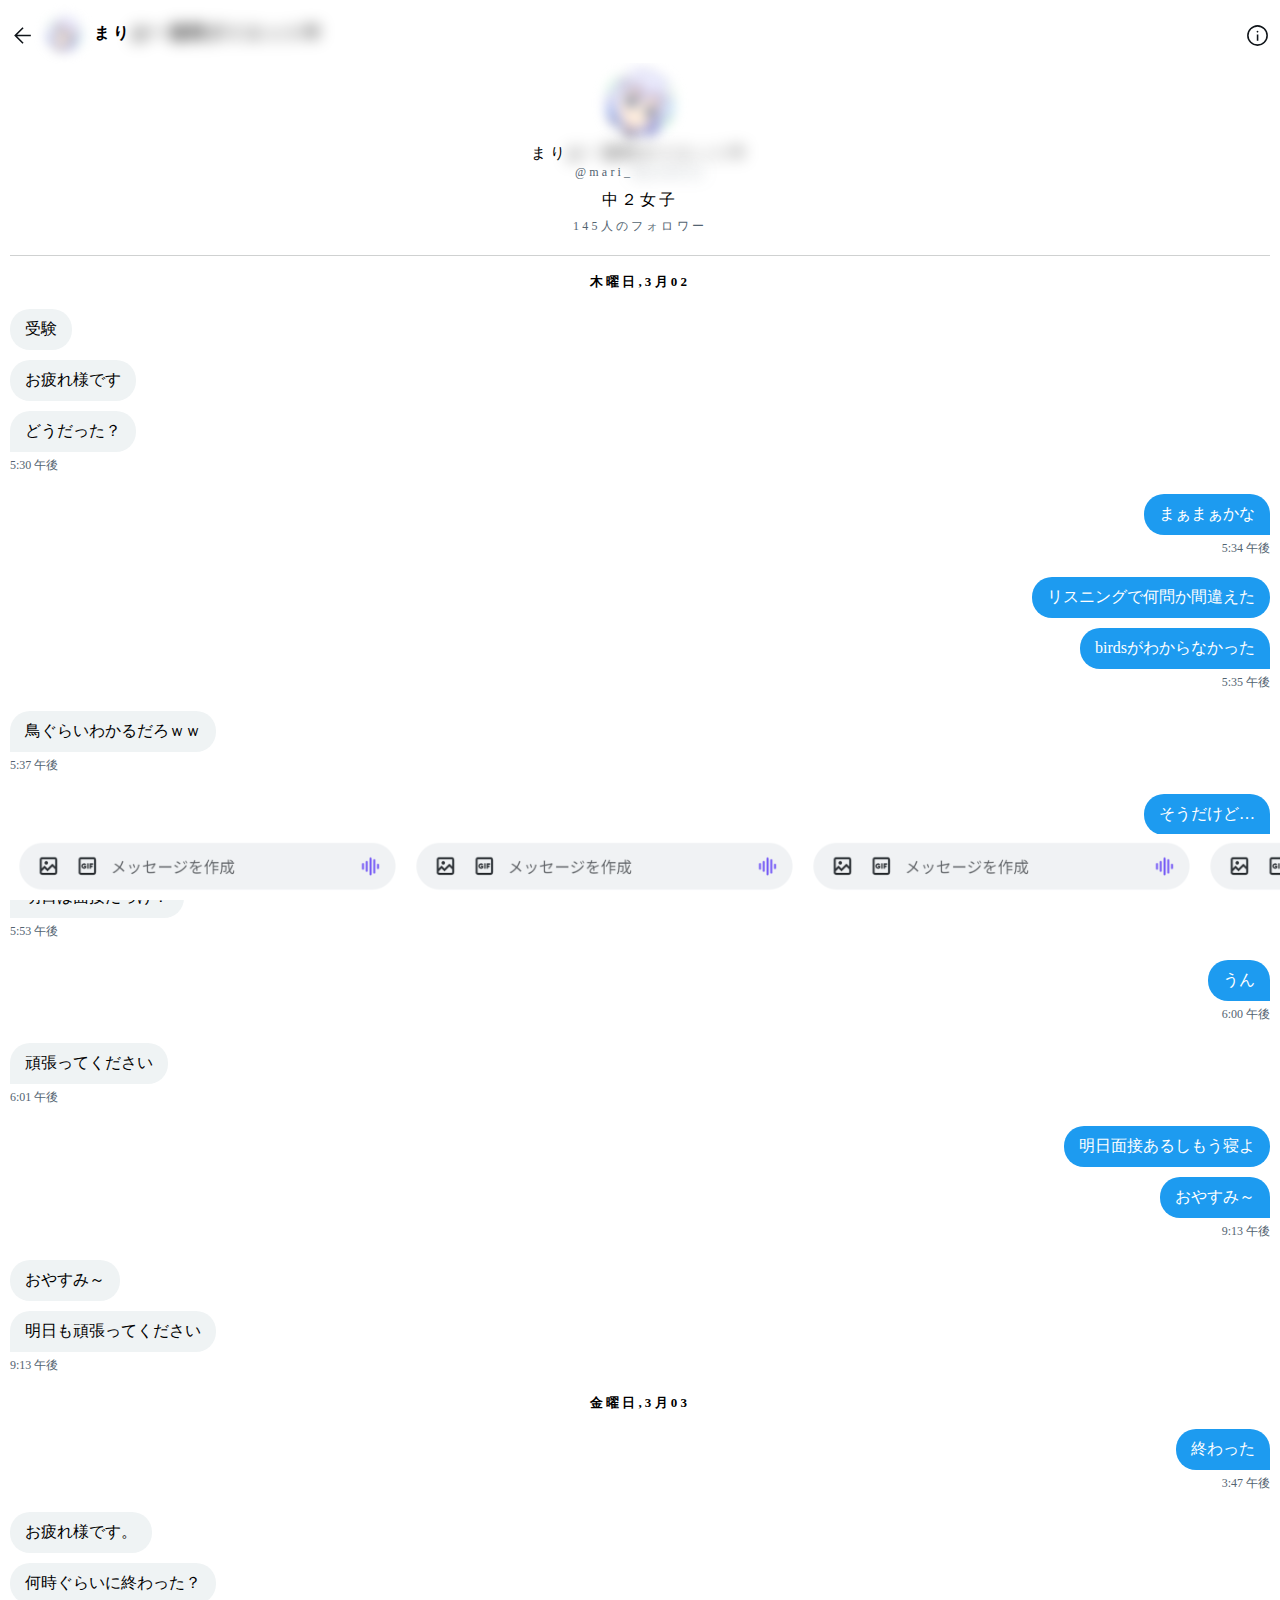
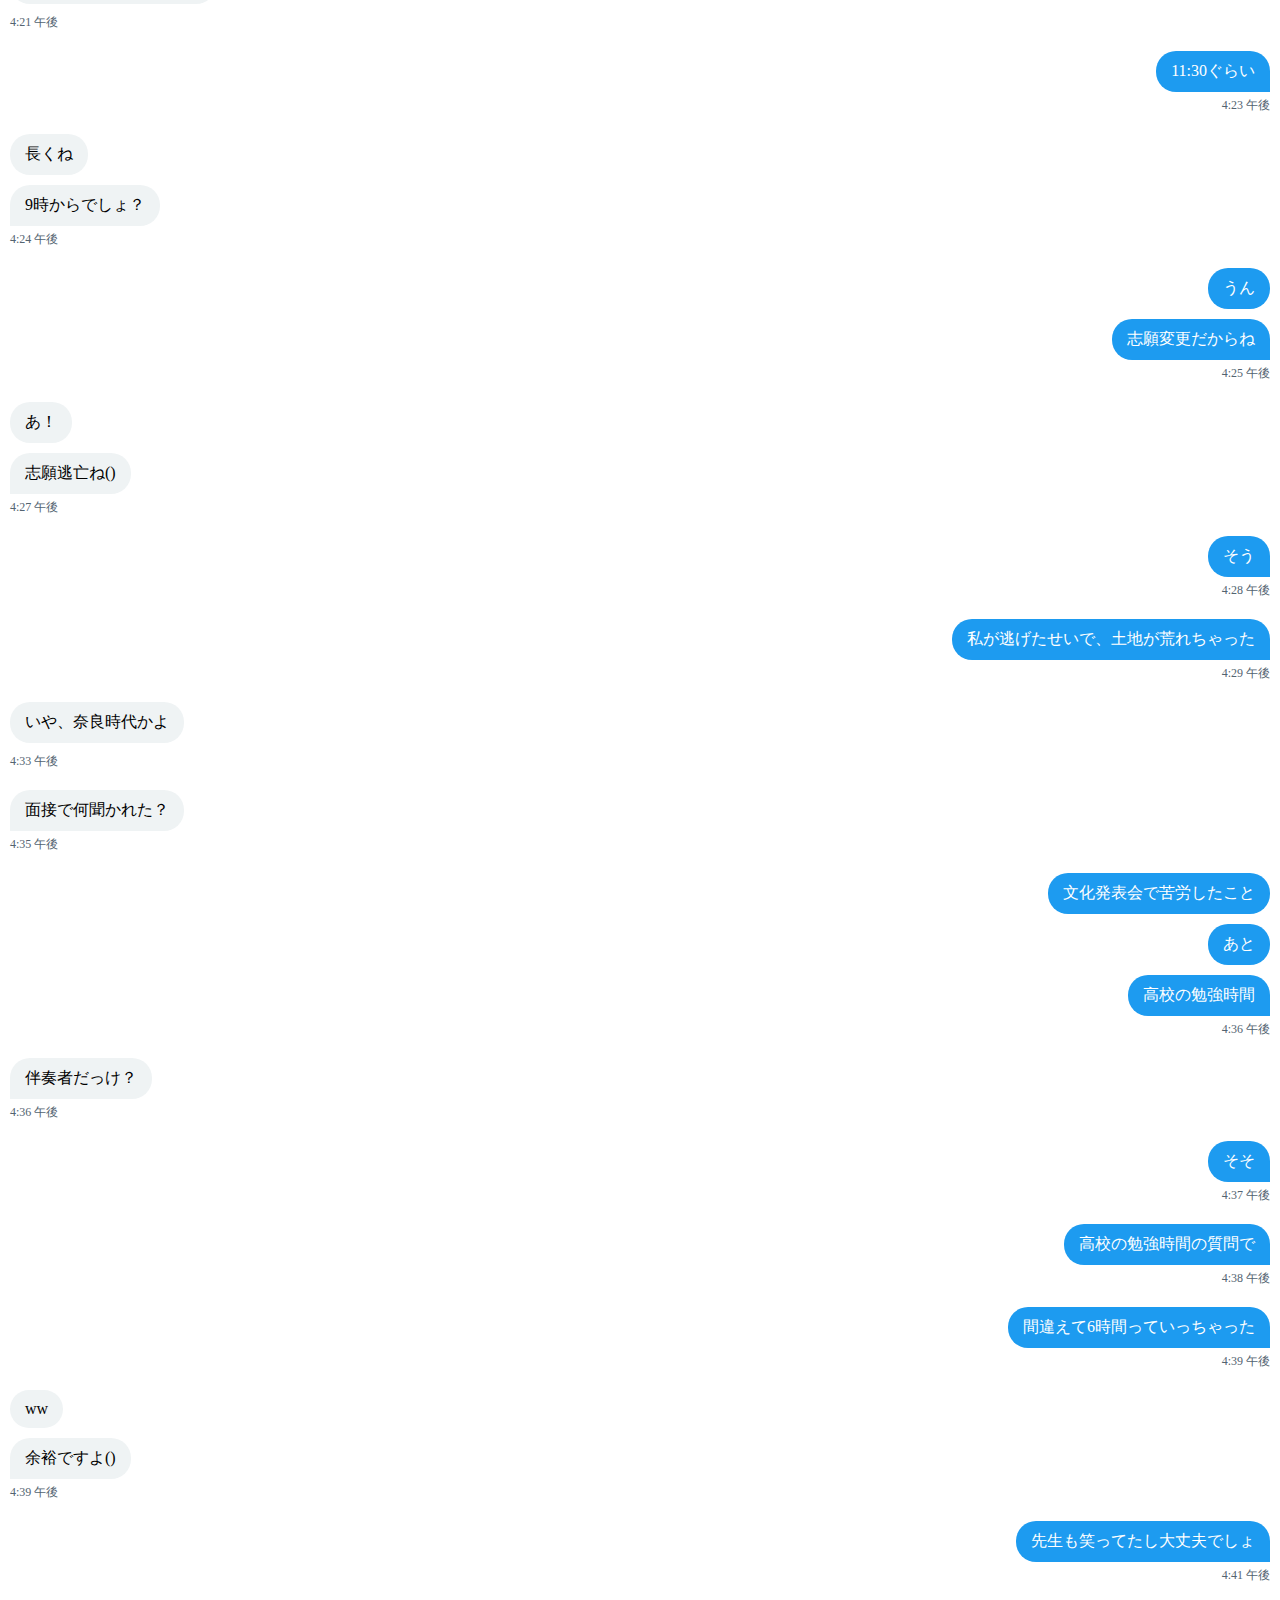
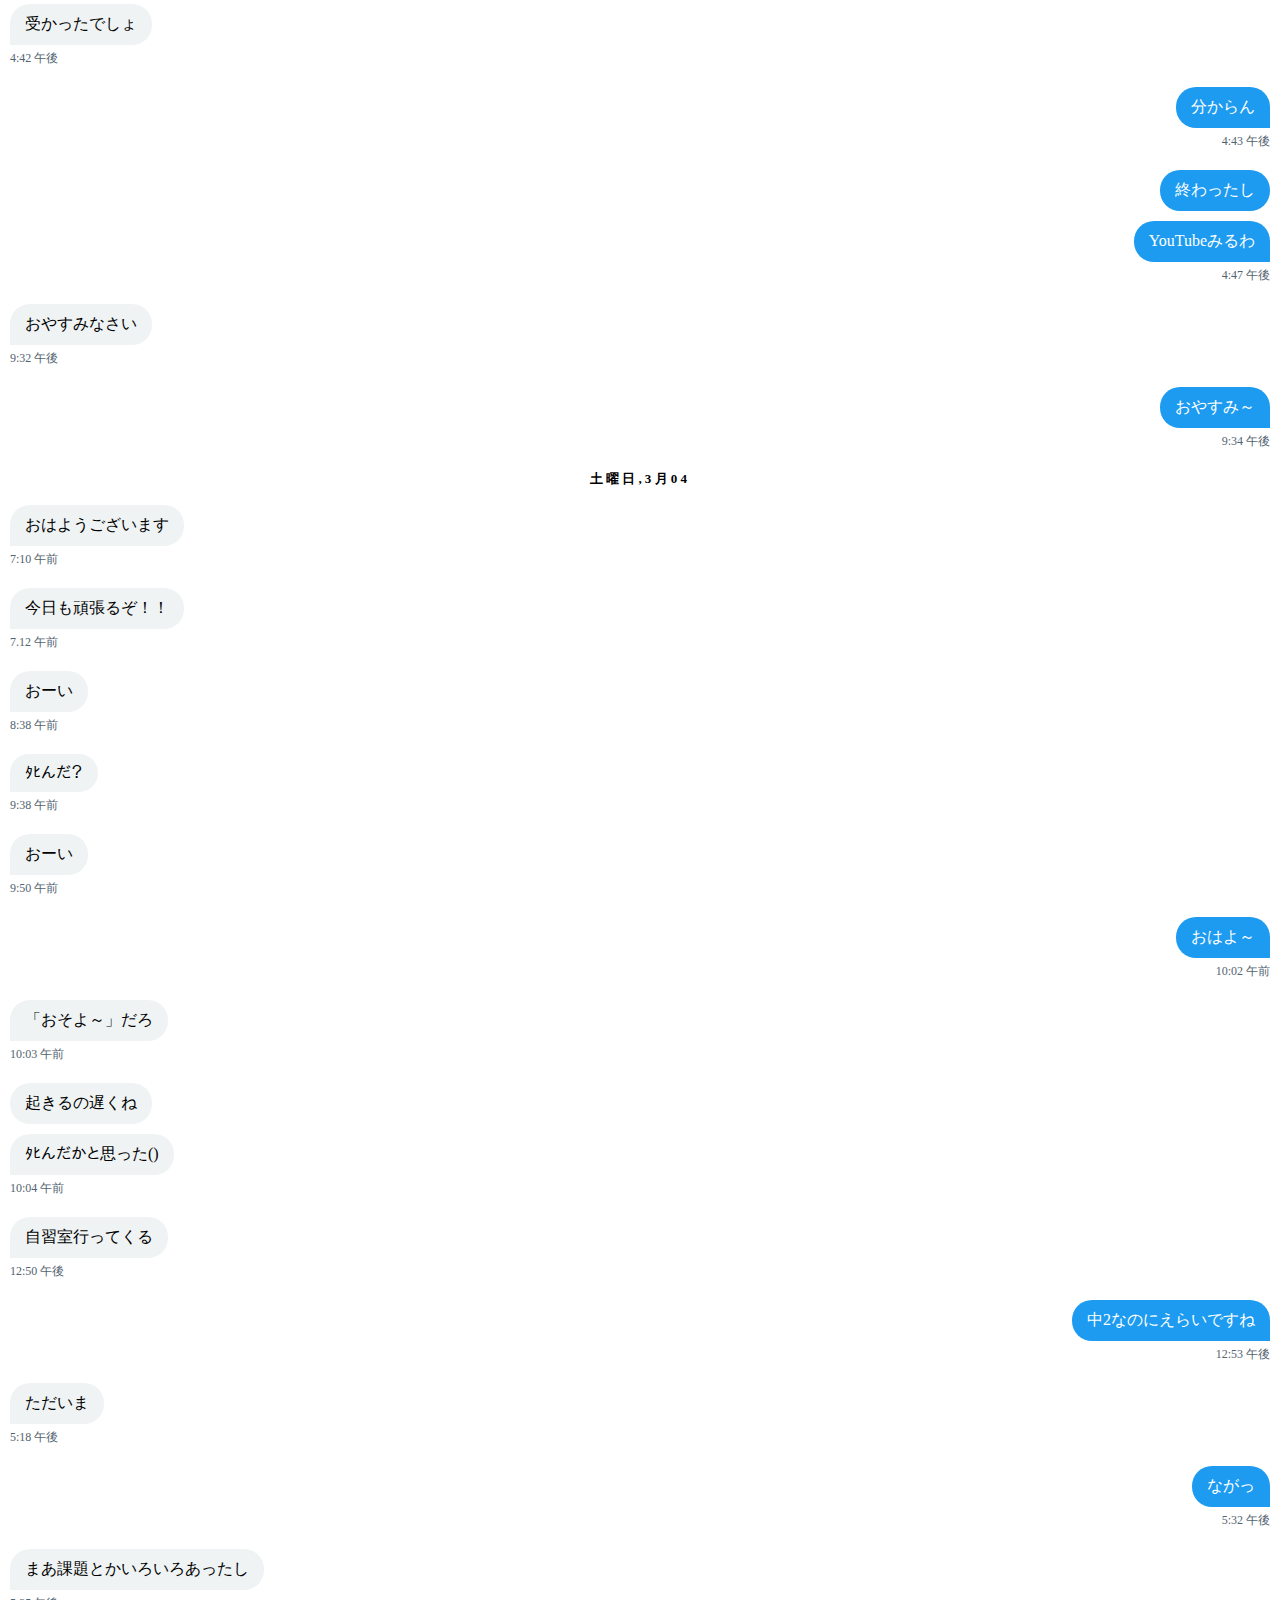
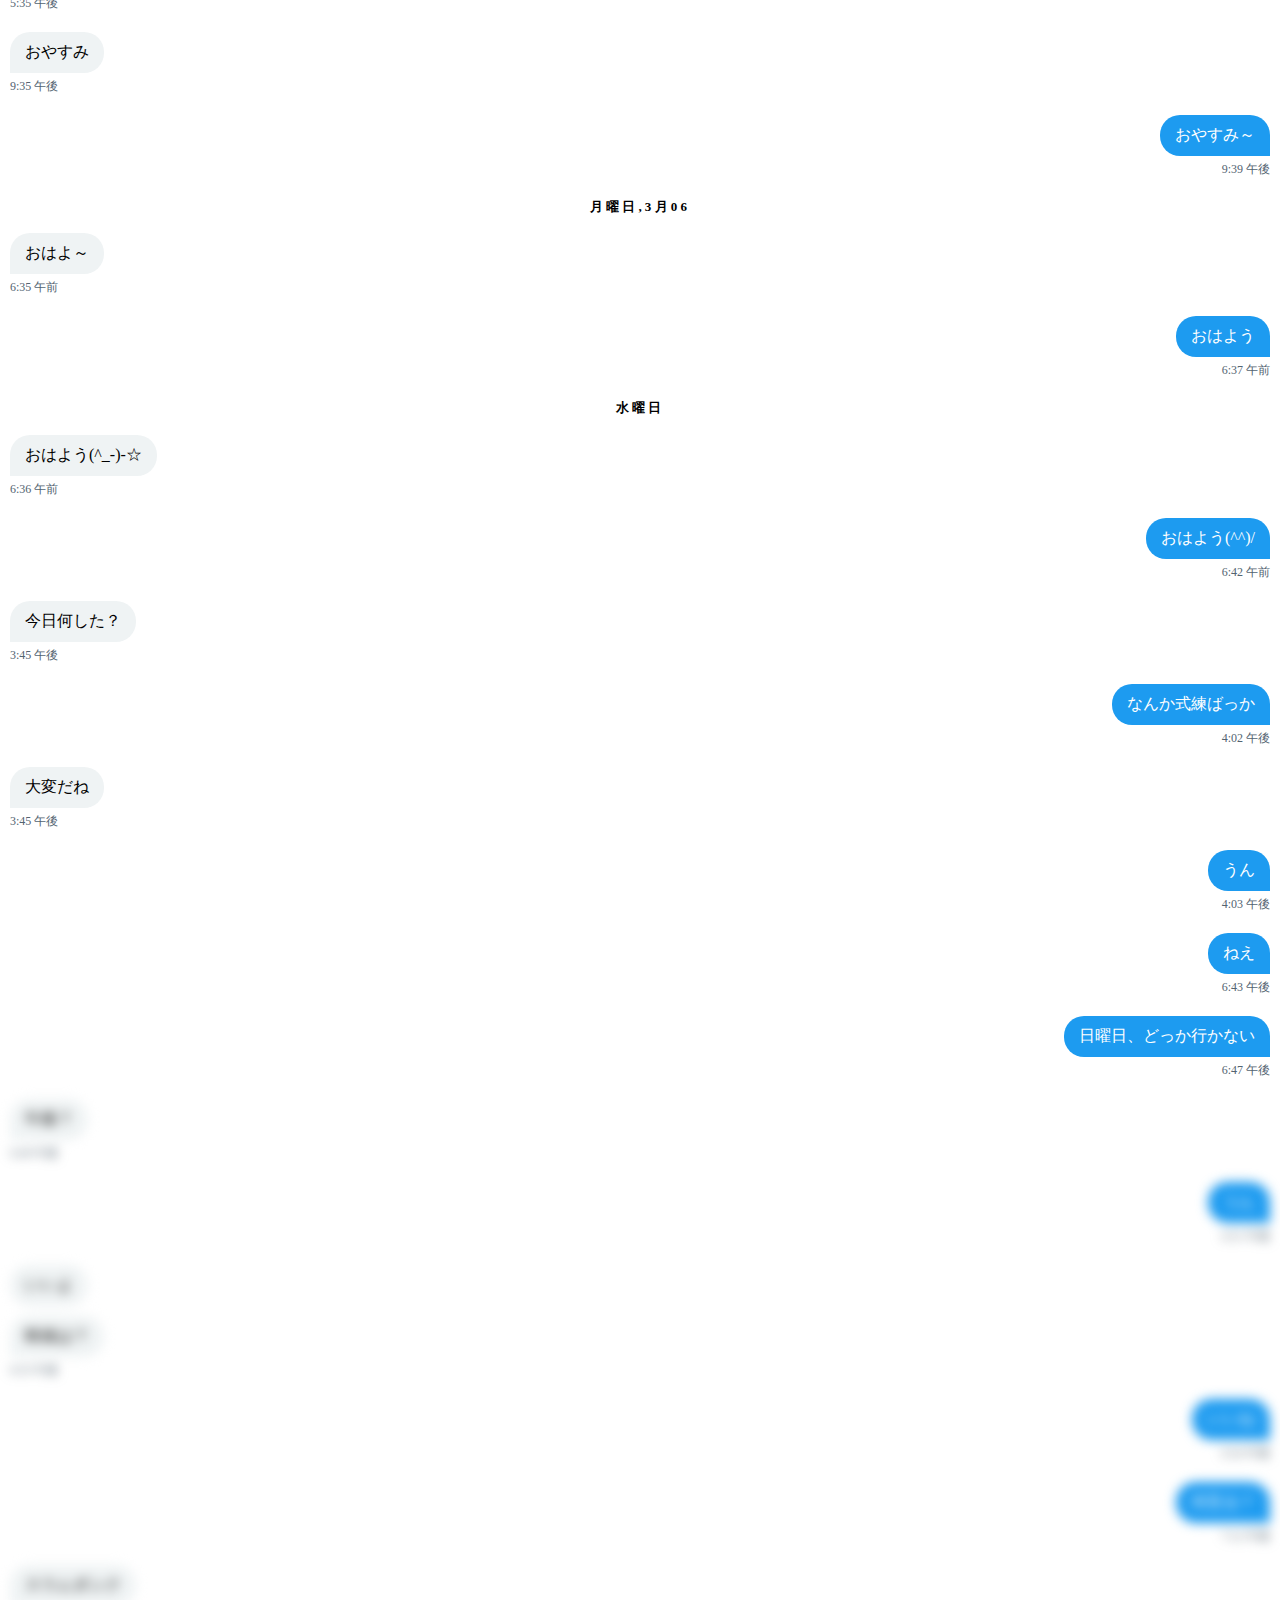
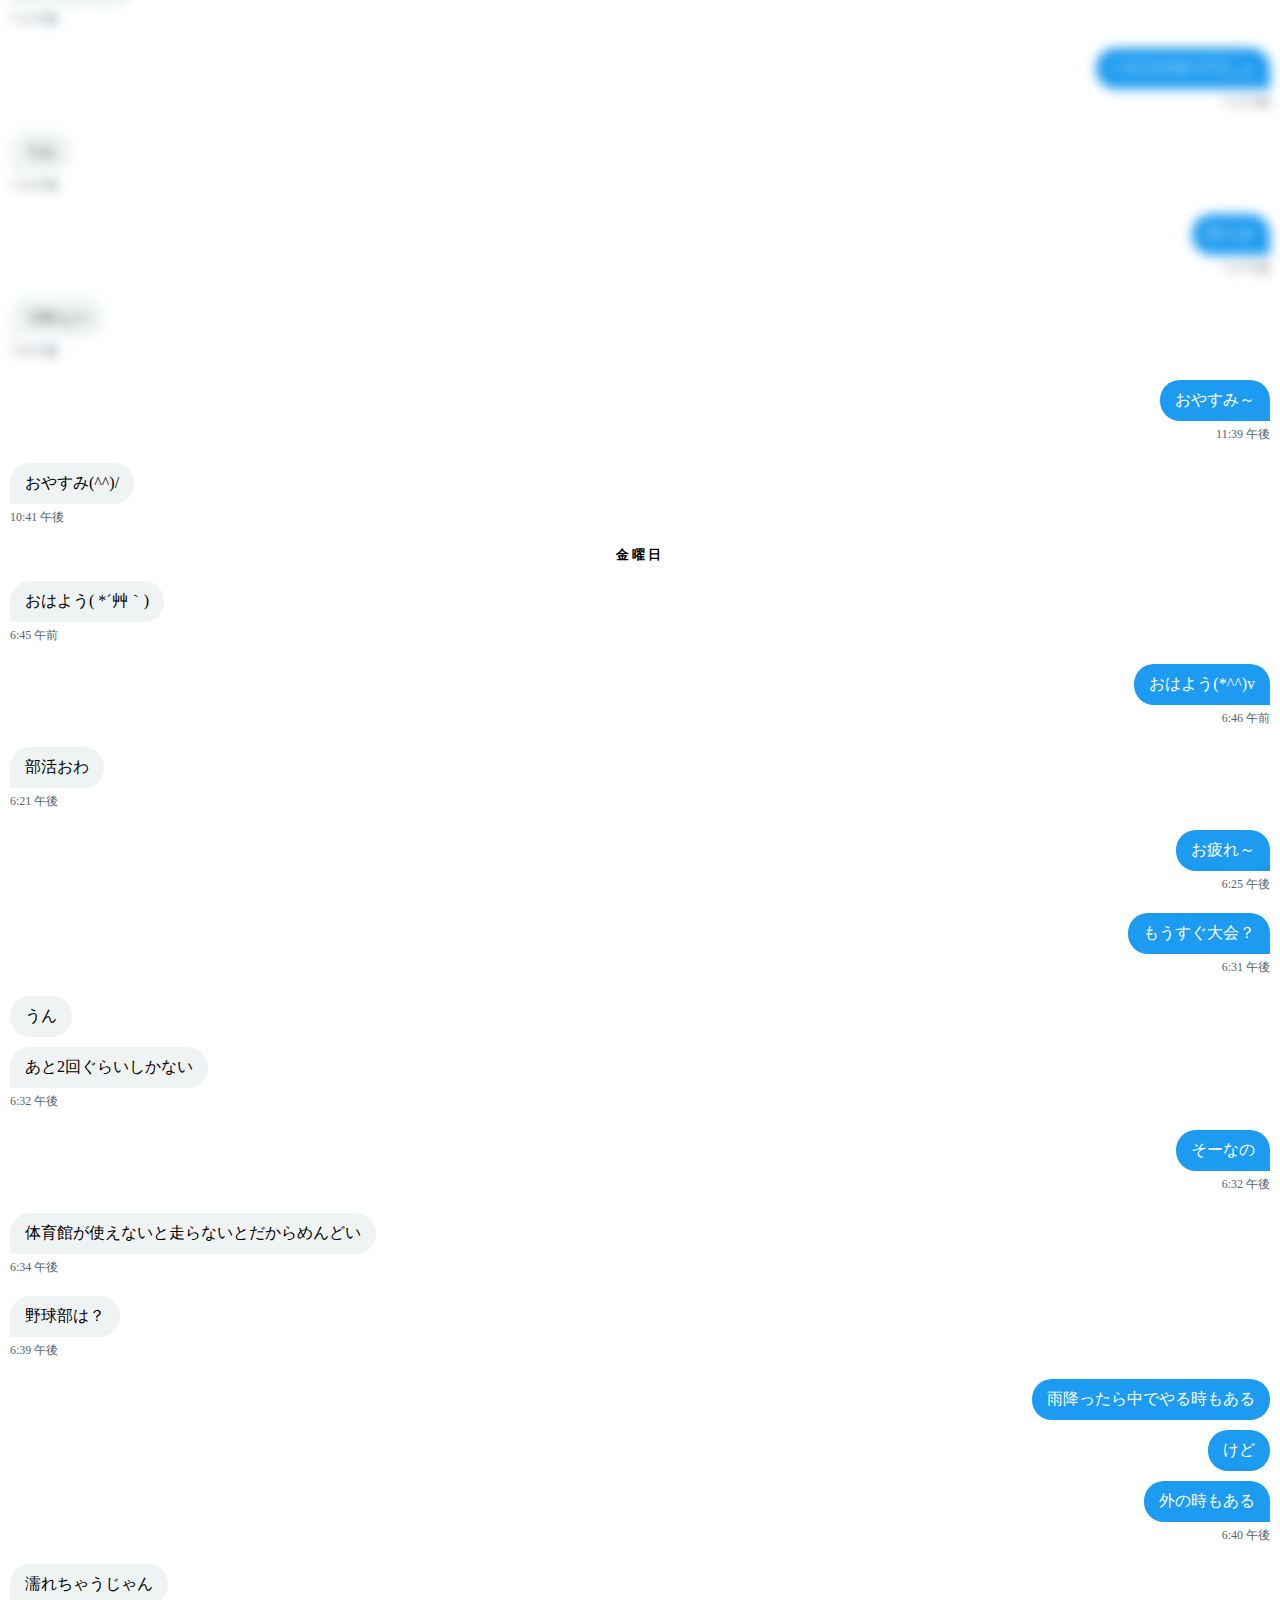
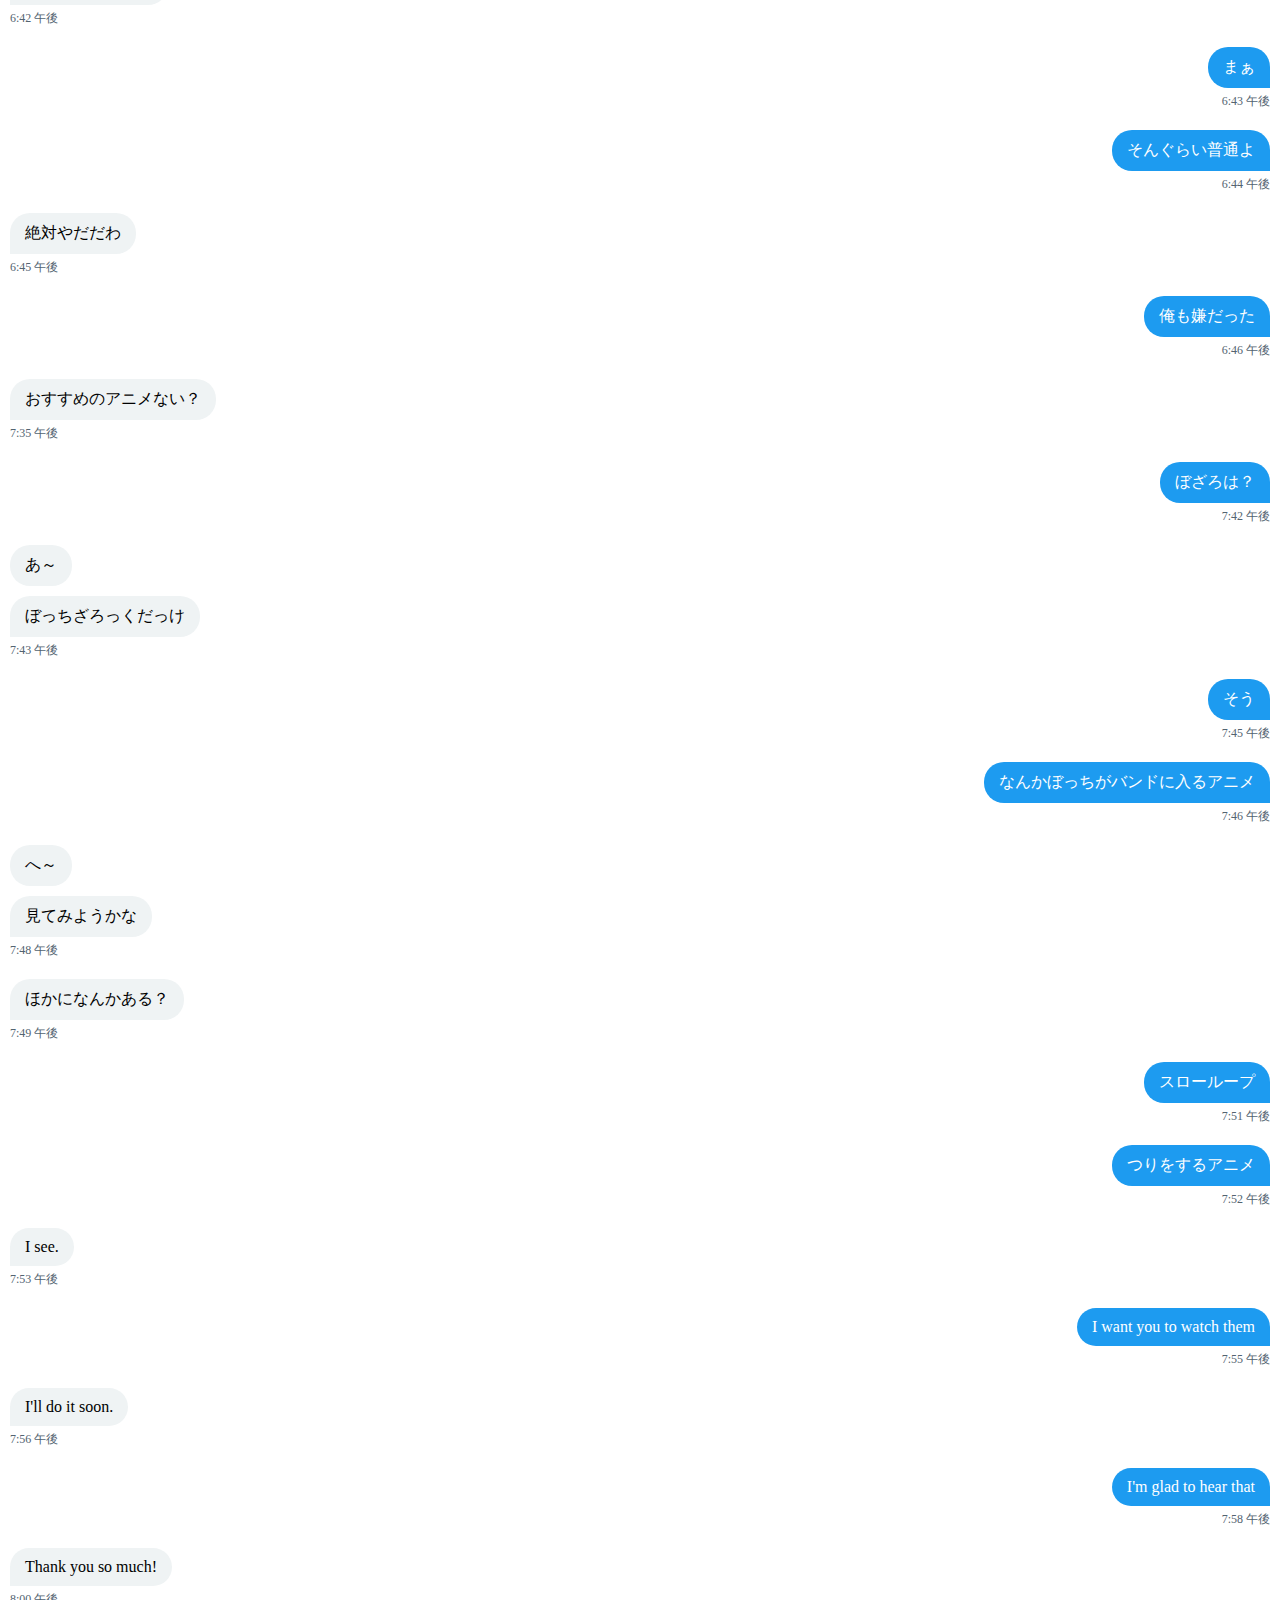
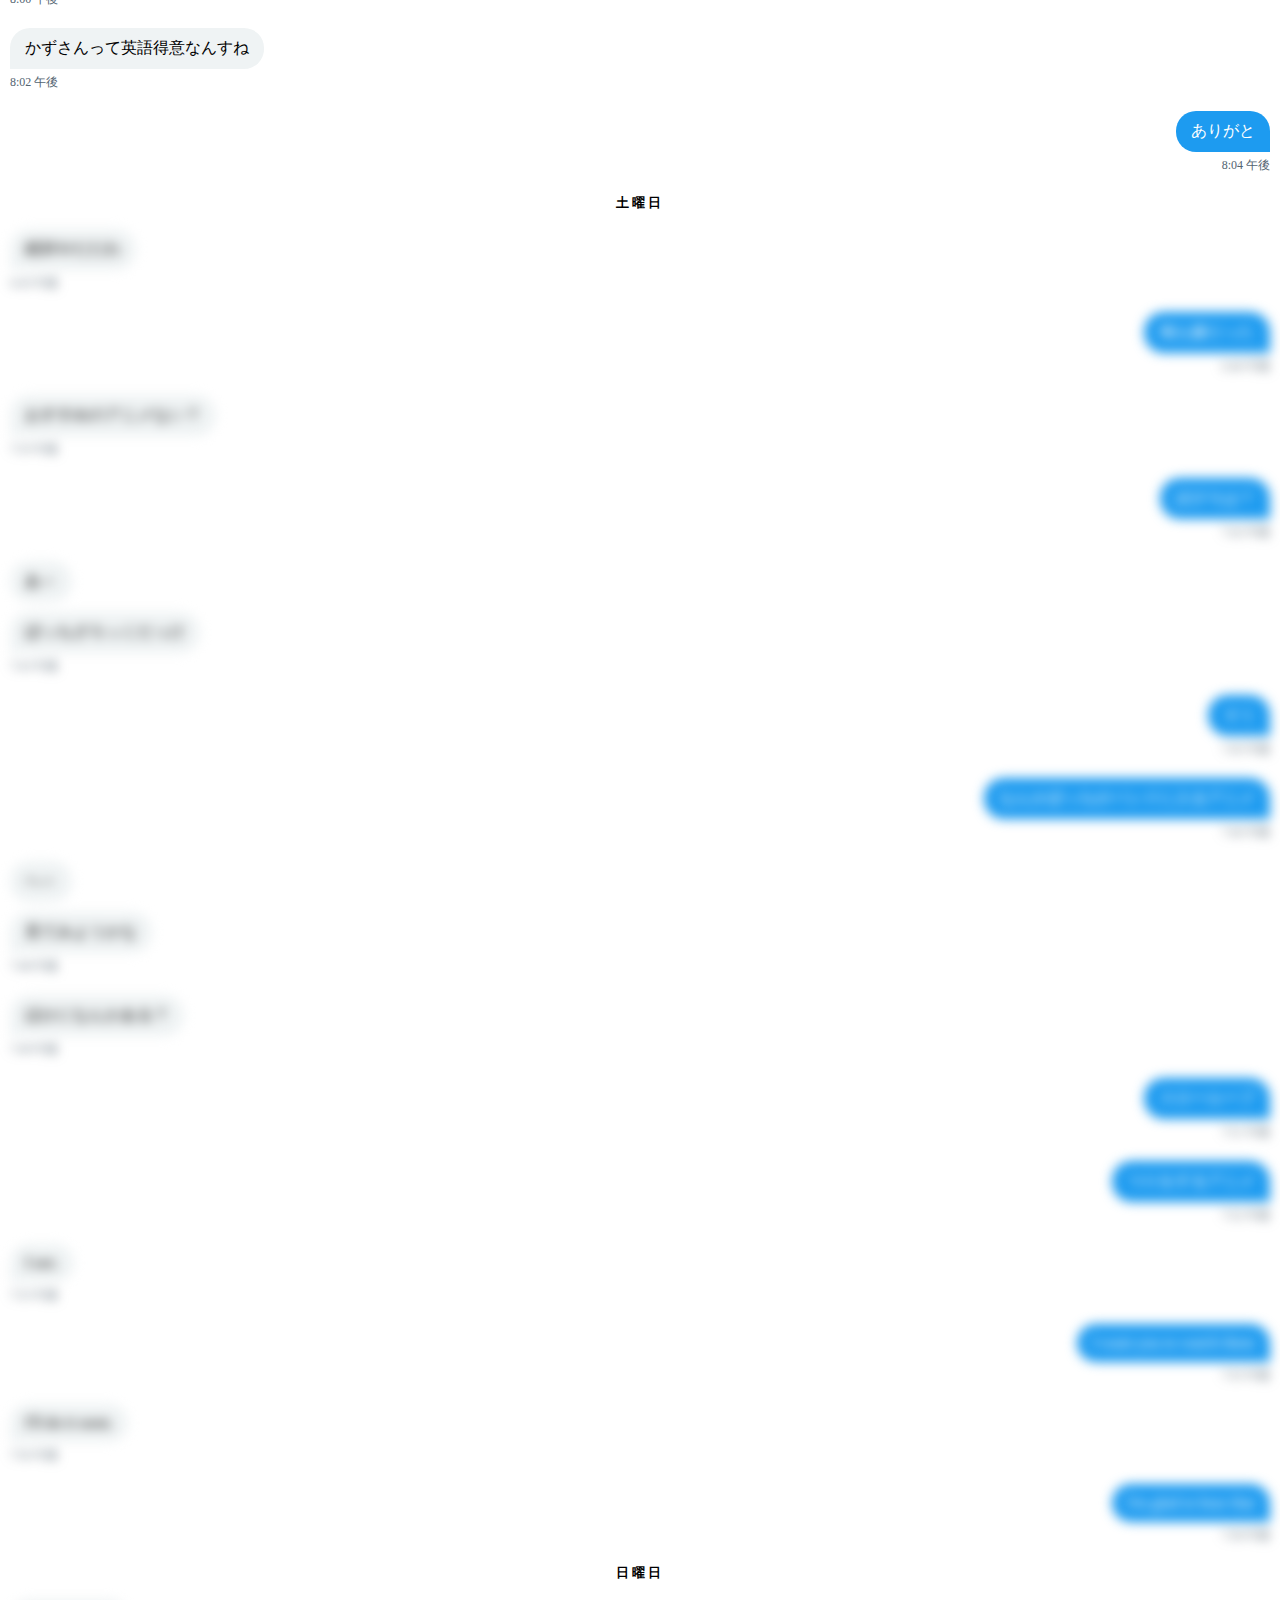
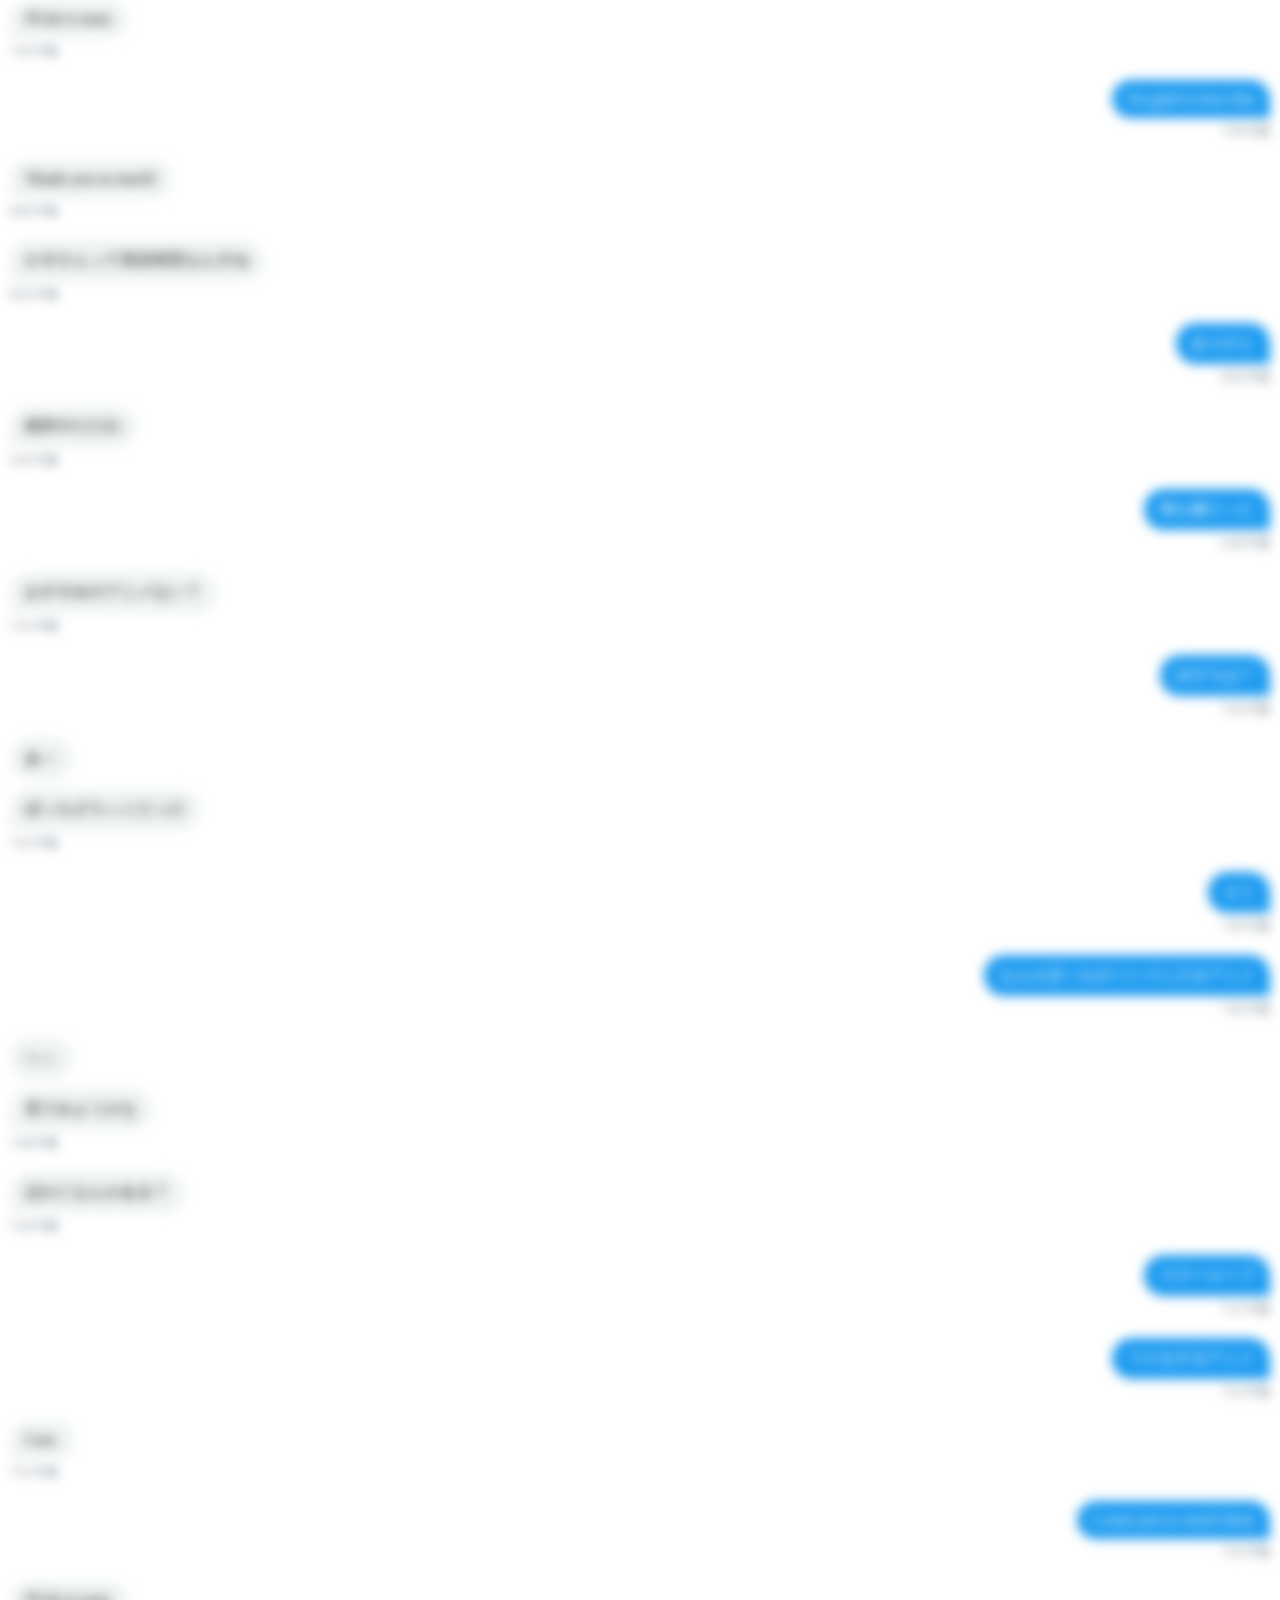
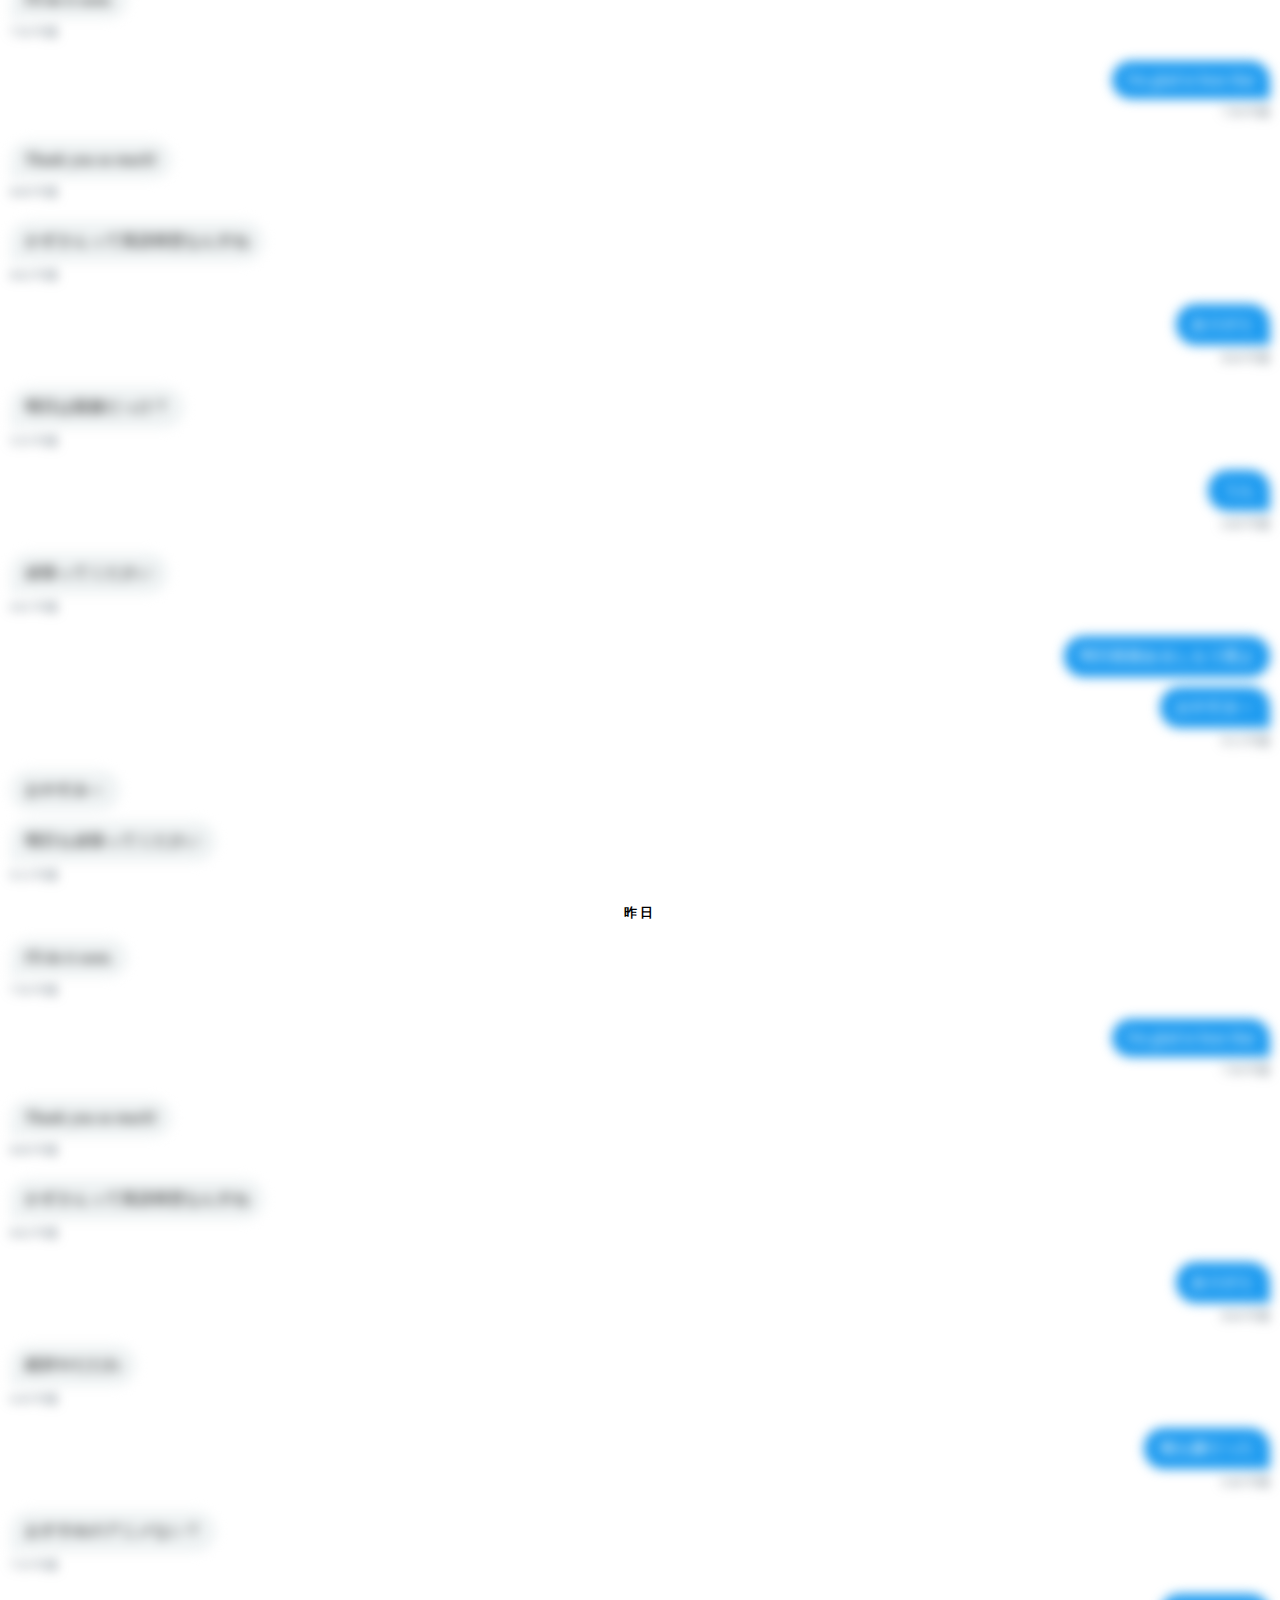
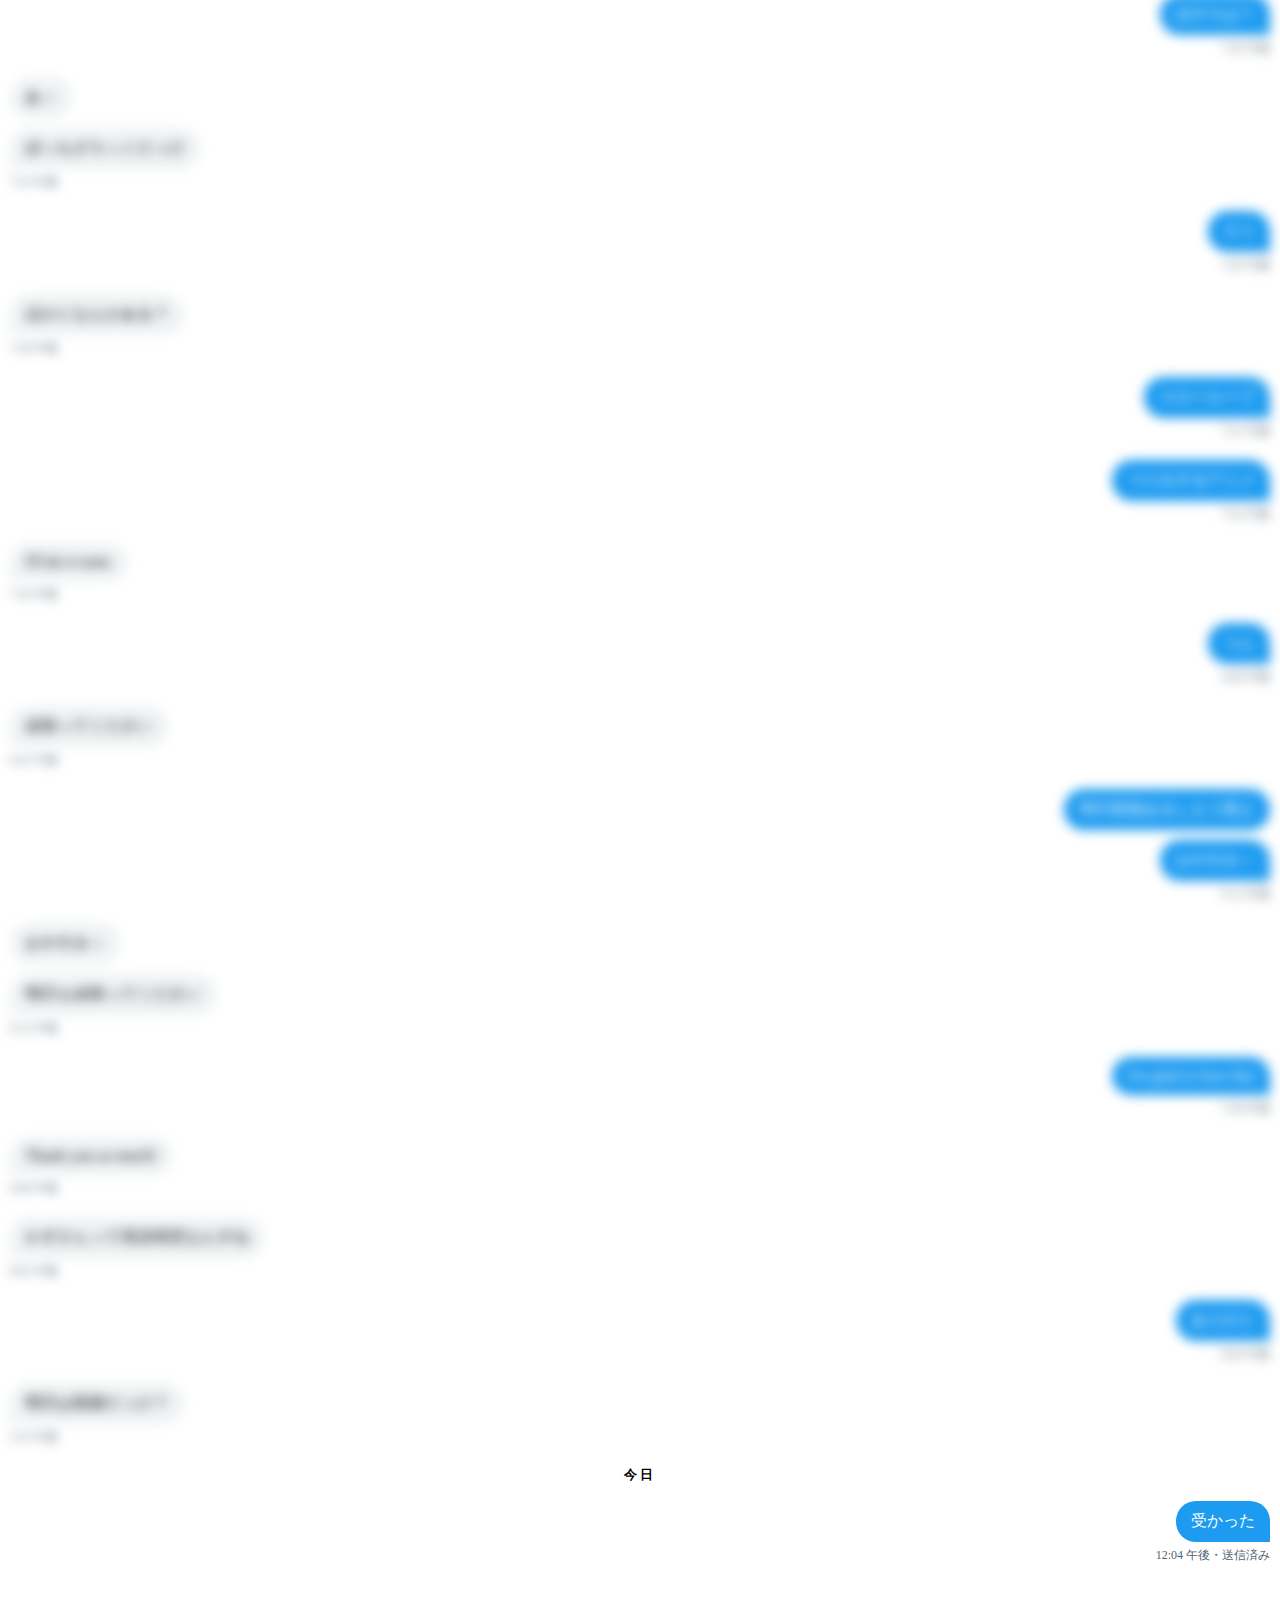
<file: dm/index.html>
<!DOCTYPE html>
<html lang="ja">
<head>
    <meta charset="UTF-8">
    <link rel="stylesheet" href="./main.css">
    <meta http-equiv="X-UA-Compatible" content="IE=edge">
    <meta name="theme-color" content="#ffffff">
    <script src="https://ajax.googleapis.com/ajax/libs/jquery/3.6.3/jquery.min.js"></script>
    <meta name="viewport" content="width=device-width, initial-scale=1.0">
    <title>Document</title>
</head>
<body>
    <header>
        <img src="./left.svg" alt="" class="left">
        <img src="./icon.jpg" alt="" class="icon">
        <b>まり<span class="moza">@一週間ダイエット中</span></b>
        <img src="./info.svg" alt="" class="info">
    </header>
    <div class="intro">
        <img src="./icon.jpg" alt="">
        <p class="name">まり<span class="moza">@一週間ダイエット中</span></p>
        <p class="id g">@mari_<span class="moza">mari0312</span></p>
        <p class="in">中２女子</p>
        <p class="fo g">145人のフォロワー</p>
    </div>
    <div class="main">
        <!-- <ul><li></li><li></li><li></li><li></li><li></li><li></li><li></li><li></li><li></li><li></li><li></li><li></li><li></li><li></li><li></li><li></li><li></li><li></li></ul> -->
        <h4>木曜日,3月02</h4>
        <div class="u m">受験</div>
        <div class="u">お疲れ様です</div>
        <div class="u l">どうだった？</div>
        <p class="time a">5:30</p>
        <div class="me">
        <div class="l">まぁまぁかな</div>
        <p class="time a">5:34</p>
        </div>
        <div class="me">
            <div>リスニングで何問か間違えた</div>
         </div>
         <div class="me">
            <div class="l">birdsがわからなかった</div>
            <p class="time a">5:35</p>
            </div>
            <div class="u l">鳥ぐらいわかるだろｗｗ</div>
            <p class="time a">5:37</p>
            <div class="me">
                <div class="l">
                    そうだけど…
                </div>
                <p class="time a">5:40</p>
            </div>
            <div class="u l">明日は面接だっけ？</div>
            <p class="time a">5:53</p>
            <div class="me">
                <div class="l">
                    うん
                </div>
                <p class="time a">6:00</p>
            </div>
            <div class="u l">頑張ってください</div>
            <p class="time a">6:01</p>
            <div class="me">
                <div>明日面接あるしもう寝よ</div>
            </div>
            <div class="me">
                <div class="l">おやすみ～</div>
                <p class="time a">9:13</p>
            </div>
            <div class="u">おやすみ～</div>
            <div class="u l">明日も頑張ってください</div>
            <p class="time a">9:13</p>
        <h4>金曜日,3月03</h4>
        <div class="me">
            <div class="l">
                終わった
            </div>
            <p class="time a">3:47</p>
        </div>
        <div class="u">お疲れ様です。</div>
        <div class="u">何時ぐらいに終わった？</div>
        <p class="time a">4:21</p>
        <div class="me">
            <div class="l">
                11:30ぐらい
            </div>
            <p class="time a">4:23</p>
        </div>
        <div class="u">長くね</div>
        <div class="u l">9時からでしょ？</div>
        <p class="time a">4:24</p>
        <div class="me">
            <div>うん</div>
        </div>
        <div class="me">
            <div class="l">志願変更だからね</div>
            <p class="time a">4:25</p>
        </div>
        <div class="u">あ！</div>
        <div class="u l">志願逃亡ね()</div>
        <p class="time a">4:27</p>
        <div class="me">
            <div class="l">
                そう
            </div>
            <p class="time a">
                4:28</p>
        </div>
        <div class="me">
            <div class="l">
               私が逃げたせいで、土地が荒れちゃった           </div>
            <p class="time a">4:29</p>
        </div>
        <div class="u">いや、奈良時代かよ</div>
        <p class="time a">4:33</p>
        <div class="u l">面接で何聞かれた？</div>
        <p class="time a">4:35</p>
        <div class="me">
            <div>文化発表会で苦労したこと</div>
        </div>
        <div class="me"><div>あと</div></div>
        <div class="me"> <div class="l">高校の勉強時間</div>
        <p class="time a">4:36</p></div>
        <div class="u l">伴奏者だっけ？</div>
        <p class="time a">4:36</p>
        <div class="me">
            <div class="l">そそ</div>
            <p class="time a">4:37</p>
        </div>
        <div class="me">
            <div class="l">高校の勉強時間の質問で</div>
            <p class="time a">4:38</p>
        </div>
        <div class="me">
            <div class="l">間違えて6時間っていっちゃった</div>
            <p class="time a">4:39</p>
        </div>
        <div class="u">ww</div>
        <div class="u l">余裕ですよ()</div>
        <p class="time a">4:39</p>
        <div class="me">
            <div class="l">先生も笑ってたし大丈夫でしょ</div>
            <p class="time a">4:41</p>
        </div>
        <div class="u l">受かったでしょ</div>
        <p class="time a">4:42</p>
        <div class="me">
            <div class="l">分からん</div>
            <p class="time a">4:43</p>
        </div>
        <div class="me">
            <div>終わったし</div>
        </div>
        <div class="me">
            <div class="l">YouTubeみるわ</div>
            <p class="time a">4:47</p>
        </div>
        <div class="u l">おやすみなさい
        </div>
        <p class="time a">9:32</p>
        
        <div class="me">
            <div class="l">おやすみ～</div>
            <p class="time a">9:34</p>
        </div>
        <h4>土曜日,3月04</h4>
        <div class="u l">おはようございます
        </div>
        <p class="time m">7:10</p>
        <div class="u l">今日も頑張るぞ！！
        </div>
        <p class="time m">7.12</p>
        <div class="u l">おーい
        </div>
        <p class="time m">8:38</p>
        <div class="u l">ﾀﾋんだ？
        </div>
        <p class="time m">9:38</p>
        <div class="u l">おーい
        </div>
        <p class="time m">9:50</p>
        <div class="me">
            <div class="l">おはよ～</div>
            <p class="time m">10:02</p>
        </div>
        <div class="u l">「おそよ～」だろ
        </div>
        <p class="time m">10:03</p>
        <div class="u">起きるの遅くね
        </div>
        <div class="u l">ﾀﾋんだかと思った()
        </div>
        <p class="time m">10:04</p>
        <div class="u l">自習室行ってくる
        </div>
        <p class="time a">12:50</p>
        <div class="me">
            <div class="l">中2なのにえらいですね</div>
            <p class="time a">12:53</p>
        </div>
        <div class="u l">ただいま
        </div>
        <p class="time a">5:18</p>
        <div class="me">
            <div class="l">ながっ</div>
            <p class="time a">5:32</p>
        </div>
        <div class="u l">まあ課題とかいろいろあったし
        </div>
        <p class="time a">5:35</p>
        <div class="u l">おやすみ
        </div>
        <p class="time a">9:35</p>
        
        <div class="me">
            <div class="l">おやすみ～</div>
            <p class="time a">9:39</p>
            </div>
        <h4>月曜日,3月06</h4>
        <div class="u l">おはよ～
        </div>
        <p class="time m">6:35</p>
        <div class="me">
            <div class="l">おはよう</div>
            <p class="time m">6:37</p>
            </div>
        <h4>水曜日</h4>
        <div class="u l">おはよう(^_-)-☆
        </div>
        <p class="time m">6:36</p>
        <div class="me">
            <div class="l">おはよう(^^)/</div>
            <p class="time m">6:42</p>
            </div>
            <div class="u l">今日何した？
            </div>
            <p class="time a">3:45</p>
            <div class="me">
                <div class="l">なんか式練ばっか</div>
                <p class="time a">4:02</p>
                </div>
                <div class="u l">大変だね
                </div>
                <p class="time a">3:45</p>
                <div class="me">        <div class="l">うん</div>
                <p class="time a">4:03</p></div>
                <div class="me">        <div class="l">ねえ</div>
                <p class="time a">6:43</p></div>
                <div class="me">        <div class="l">日曜日、どっか行かない</div>
                <p class="time a">6:47</p></div>

                <div class="moz">
                <div class="u l">午後？
                </div>
                <p class="time a">6:49</p>
                <div class="me">        <div class="l">うん</div>
                <p class="time a">6:51</p></div>
                <div class="u">いいよ
                </div>
                <div class="u l">映画は？
                </div>
                <p class="time a">6:53</p>
                <div class="me"><div class="l">いいね</div>
                <p class="time a">6:54</p></div>
                <div class="me"><div class="l">何見る？</div>
                <p class="time a">7:12</p></div>
                <div class="u l">スラムダンク
                </div>
                <p class="time a">7:14</p>
                <div class="me"><div class="l">バスケのやつでしょ</div>
                <p class="time a">7:16</p></div>
                <div class="u l">うん
                </div><p class="time a">7:18</p>
                <div class="me"><div class="l">行くか</div>
                <p class="time a">7:19</p></div>
                
                <div class="u l">うれしい
                </div><p class="time a">7:20</p>
            </div>

                <div class="me">
                    <div class="l">おやすみ～</div>
                    <p class="time a">11:39</p>
                    </div>
                <div class="u l">おやすみ(^^)/
                </div>
                <p class="time a">10:41</p>
                
               
        
                
        <h4>金曜日</h4>



        <div class="u l">おはよう( *´艸｀)
        </div>
        <p class="time m">6:45</p>
        <div class="me">
            <div class="l">おはよう(*^^)v</div>
            <p class="time m">6:46</p></div>
            <div class="u l">部活おわ
            </div>
            <p class="time a">6:21</p>
            <div class="me"><div class="l">お疲れ～</div>
                <p class="time a">6:25</p></div>
                <div class="me"><div class="l">もうすぐ大会？</div>
                <p class="time a">6:31</p></div>

                <div class="u">うん
                </div> 
                <div class="u l">あと2回ぐらいしかない
                </div><p class="time a">6:32</p>

                <div class="me"><div class="l">そーなの</div>
                <p class="time a">6:32</p></div>

                <div class="u l">体育館が使えないと走らないとだからめんどい
                </div><p class="time a">6:34</p>

                <div class="u l">野球部は？
                </div><p class="time a">6:39</p>  

                <div class="me"><div>雨降ったら中でやる時もある</div>
                </div>
                <div class="me"><div>けど</div>
                </div>
                <div class="me"><div class="l">外の時もある</div>
                <p class="time a">6:40</p>
                </div>
                
                <div class="u l">濡れちゃうじゃん
                </div><p class="time a">6:42</p>

                <div class="me"><div class="l">まぁ</div>
                <p class="time a">6:43</p>
                </div>
                <div class="me"><div class="l">そんぐらい普通よ</div>
                <p class="time a">6:44</p>
                </div>
                
                <div class="u l">絶対やだだわ
                </div><p class="time a">6:45</p>

                <div class="me"><div class="l">俺も嫌だった</div>
                <p class="time a">6:46</p>
                </div>

                <div class="u l">おすすめのアニメない？
                </div><p class="time a">7:35</p>

                <div class="me"><div class="l">ぼざろは？</div>
                <p class="time a">7:42</p>
                </div>

                <div class="u ">あ～
                </div>
                <div class="u l">ぼっちざろっくだっけ
                </div><p class="time a">7:43</p>
                <div class="me"><div class="l">そう</div>
                <p class="time a">7:45</p>
                </div>
                <div class="me"><div class="l">なんかぼっちがバンドに入るアニメ</div>
                <p class="time a">7:46</p>
                </div>
                <div class="u">へ～
                </div>
                <div class="u l">見てみようかな
                </div><p class="time a">7:48</p>
                
                <div class="u l">ほかになんかある？
                </div><p class="time a">7:49</p>

                <div class="me"><div class="l">スローループ</div>
                <p class="time a">7:51</p>
                </div>
                <div class="me"><div class="l">つりをするアニメ</div>
                <p class="time a">7:52</p>
                </div>

                <div class="u l">I see.
                </div><p class="time a">7:53</p>

                <div class="me"><div class="l">I want you to watch them</div>
                <p class="time a">7:55</p>
                </div>

                <div class="u l">I'll do it soon.
                </div><p class="time a">7:56</p>

                <div class="me"><div class="l">I'm glad to hear that</div>
                <p class="time a">7:58</p>
                </div>

                <div class="u l">Thank you so much!
                </div><p class="time a">8:00</p>

                <div class="u l">かずさんって英語得意なんすね
                </div><p class="time a">8:02</p>

                <div class="me"><div class="l">ありがと</div>
                <p class="time a">8:04</p>
                </div>


                
                




        <h4>土曜日</h4>
            <div class="moz">
                <div class="u l">絶対やだだわ
                </div><p class="time a">6:45</p>

                <div class="me"><div class="l">俺も嫌だった</div>
                <p class="time a">6:46</p>
                </div>

                <div class="u l">おすすめのアニメない？
                </div><p class="time a">7:35</p>

                <div class="me"><div class="l">ぼざろは？</div>
                <p class="time a">7:42</p>
                </div>

                <div class="u ">あ～
                </div>
                <div class="u l">ぼっちざろっくだっけ
                </div><p class="time a">7:43</p>
                <div class="me"><div class="l">そう</div>
                <p class="time a">7:45</p>
                </div>
                <div class="me"><div class="l">なんかぼっちがバンドに入るアニメ</div>
                <p class="time a">7:46</p>
                </div>
                <div class="u">へ～
                </div>
                <div class="u l">見てみようかな
                </div><p class="time a">7:48</p>
                
                <div class="u l">ほかになんかある？
                </div><p class="time a">7:49</p>

                <div class="me"><div class="l">スローループ</div>
                <p class="time a">7:51</p>
                </div>
                <div class="me"><div class="l">つりをするアニメ</div>
                <p class="time a">7:52</p>
                </div>

                <div class="u l">I see.
                </div><p class="time a">7:53</p>

                <div class="me"><div class="l">I want you to watch them</div>
                <p class="time a">7:55</p>
                </div>

                <div class="u l">I'll do it soon.
                </div><p class="time a">7:56</p>

                <div class="me"><div class="l">I'm glad to hear that</div>
                <p class="time a">7:58</p>
                </div>

               

          
            </div>

        <h4>日曜日</h4>

        <div class="moz">



            <div class="u l">I'll do it soon.
            </div><p class="time a">7:56</p>
        
            <div class="me"><div class="l">I'm glad to hear that</div>
            <p class="time a">7:58</p>
            </div>
        
            <div class="u l">Thank you so much!
            </div><p class="time a">8:00</p>
        
            <div class="u l">かずさんって英語得意なんすね
            </div><p class="time a">8:02</p>
        
            <div class="me"><div class="l">ありがと</div>
            <p class="time a">8:04</p>
            </div>
        
            <div class="u l">絶対やだだわ
            </div><p class="time a">6:45</p>
        
            <div class="me"><div class="l">俺も嫌だった</div>
            <p class="time a">6:46</p>
            </div>
        
            <div class="u l">おすすめのアニメない？
            </div><p class="time a">7:35</p>
        
            <div class="me"><div class="l">ぼざろは？</div>
            <p class="time a">7:42</p>
            </div>
        
            <div class="u ">あ～
            </div>
            <div class="u l">ぼっちざろっくだっけ
            </div><p class="time a">7:43</p>
            <div class="me"><div class="l">そう</div>
            <p class="time a">7:45</p>
            </div>
            <div class="me"><div class="l">なんかぼっちがバンドに入るアニメ</div>
            <p class="time a">7:46</p>
            </div>
            <div class="u">へ～
            </div>
            <div class="u l">見てみようかな
            </div><p class="time a">7:48</p>
            
            <div class="u l">ほかになんかある？
            </div><p class="time a">7:49</p>
        
            <div class="me"><div class="l">スローループ</div>
            <p class="time a">7:51</p>
            </div>
            <div class="me"><div class="l">つりをするアニメ</div>
            <p class="time a">7:52</p>
            </div>
        
            <div class="u l">I see.
            </div><p class="time a">7:53</p>
        
            <div class="me"><div class="l">I want you to watch them</div>
            <p class="time a">7:55</p>
            </div>
        
            <div class="u l">I'll do it soon.
            </div><p class="time a">7:56</p>
        
            <div class="me"><div class="l">I'm glad to hear that</div>
            <p class="time a">7:58</p>
            </div>
        
            <div class="u l">Thank you so much!
            </div><p class="time a">8:00</p>
        
            <div class="u l">かずさんって英語得意なんすね
            </div><p class="time a">8:02</p>
        
            <div class="me"><div class="l">ありがと</div>
            <p class="time a">8:04</p>
            </div>
            <div class="u l">明日は面接だっけ？</div>
            <p class="time a">5:53</p>
            <div class="me">
                <div class="l">
                    うん
                </div>
                <p class="time a">6:00</p>
            </div>
            <div class="u l">頑張ってください</div>
            <p class="time a">6:01</p>
            <div class="me">
                <div>明日面接あるしもう寝よ</div>
            </div>
            <div class="me">
                <div class="l">おやすみ～</div>
                <p class="time a">9:13</p>
            </div>
            <div class="u">おやすみ～</div>
            <div class="u l">明日も頑張ってください</div>
            <p class="time a">9:13</p>
        
        </div>

    <h4>昨日</h4>
   
<div class="moz">



    <div class="u l">I'll do it soon.
    </div><p class="time a">7:56</p>

    <div class="me"><div class="l">I'm glad to hear that</div>
    <p class="time a">7:58</p>
    </div>

    <div class="u l">Thank you so much!
    </div><p class="time a">8:00</p>

    <div class="u l">かずさんって英語得意なんすね
    </div><p class="time a">8:02</p>

    <div class="me"><div class="l">ありがと</div>
    <p class="time a">8:04</p>
    </div>

    <div class="u l">絶対やだだわ
    </div><p class="time a">6:45</p>

    <div class="me"><div class="l">俺も嫌だった</div>
    <p class="time a">6:46</p>
    </div>

    <div class="u l">おすすめのアニメない？
    </div><p class="time a">7:35</p>

    <div class="me"><div class="l">ぼざろは？</div>
    <p class="time a">7:42</p>
    </div>

    <div class="u ">あ～
    </div>
    <div class="u l">ぼっちざろっくだっけ
    </div><p class="time a">7:43</p>
    <div class="me"><div class="l">そう</div>
    <p class="time a">7:45</p>
    </div>
    
    
    <div class="u l">ほかになんかある？
    </div><p class="time a">7:49</p>

    <div class="me"><div class="l">スローループ</div>
    <p class="time a">7:51</p>
    </div>
    <div class="me"><div class="l">つりをするアニメ</div>
    <p class="time a">7:52</p>
    </div>

  
    <div class="u l">I'll do it soon.
    </div><p class="time a">7:56</p>
    <div class="me">
        <div class="l">
            うん
        </div>
        <p class="time a">6:00</p>
    </div>
    <div class="u l">頑張ってください</div>
    <p class="time a">6:01</p>
    <div class="me">
        <div>明日面接あるしもう寝よ</div>
    </div>
    <div class="me">
        <div class="l">おやすみ～</div>
        <p class="time a">9:13</p>
    </div>
    <div class="u">おやすみ～</div>
    <div class="u l">明日も頑張ってください</div>
    <p class="time a">9:13</p>
    <div class="me"><div class="l">I'm glad to hear that</div>
    <p class="time a">7:58</p>
    </div>

    <div class="u l">Thank you so much!
    </div><p class="time a">8:00</p>

    <div class="u l">かずさんって英語得意なんすね
    </div><p class="time a">8:02</p>

    <div class="me"><div class="l">ありがと</div>
    <p class="time a">8:04</p>
    </div>
    <div class="u l">明日は面接だっけ？</div>
    <p class="time a">5:53</p>
</div>
   <h4>今日</h4>
   <div class="me"><div class="l">受かった</div>
   <p class="time s">12:04</p>
   
</div>

<footer>
    <div class="ii"></div>
</footer>
    
</body>
</html>
</file>
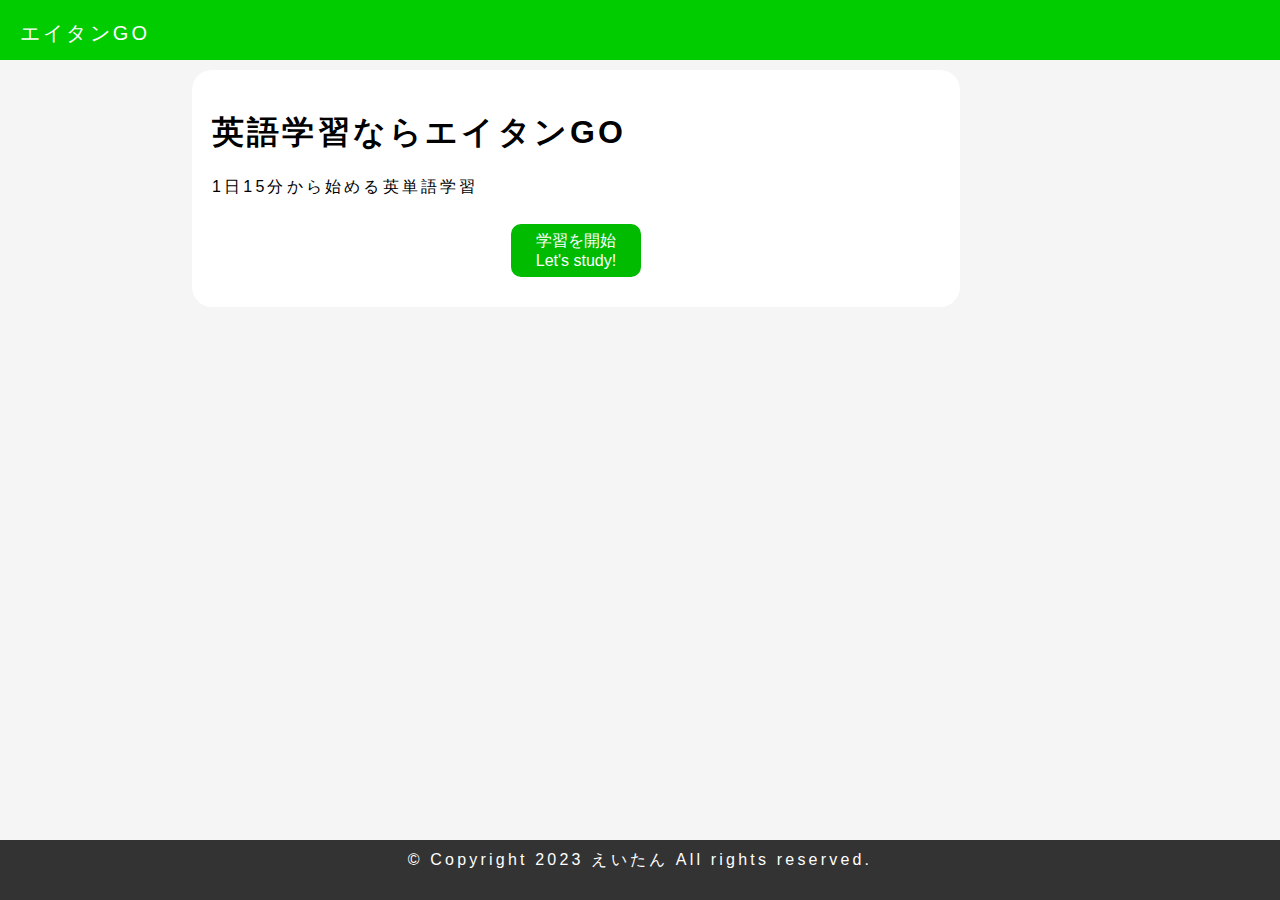
<file: eitango/index.html>
<!DOCTYPE html>
<html lang="ja">
  <head>
    <meta charset="UTF-8" />
    <meta name="viewport" content="width=device-width">
    <script src="https://ajax.googleapis.com/ajax/libs/jquery/3.6.3/jquery.min.js"></script>
    <link rel="stylesheet" href="./main.css">
    <link rel="shortcut icon" href="./favicon.ico">
    <link rel="shortcut icon" href="/favicon.svg" type="image/svg+xml">
    <link rel="apple-touch-icon" href="./apple-touch-icon.png"/>
    <link rel="icon" type="image/png" href="./android-touch-icon.png">
    <meta name="theme-color" content="#00bb00">
    <meta name="description" content="皆さん英語の学習に苦労していませんか？そんな時にこのアプリを使うと、1日15分で英単語を覚えられます。" />
    
    <meta name="twitter:card" content="summary" />
    <meta name="twitter:title" content="エイタンGO" />
    <meta name="twitter:description" content="1日15分から始める英単語学習" />
    <meta name="twitter:image" content="https://yukazu1.github.io/eitango/apple-touch-icon.png" />
    <title>英語学習ならエイタンGO</title>
  </head>
  <body>
    <div class="modal">
      <div class="modal_bg"></div>
      <div id="modal">
        <h2>学習を始める</h2>
        
       <div class="mod_1">
          <p>何単語学習しますか。</p>
        <div class="set_group">
          <select class="set_select">
            <option disabled selected></option>
            <option>3</option>
            <option>200</option>
            <option>300</option>
            <option>400</option>
            <option>500</option>
            <option>600</option>
            <option>700</option>
            <option>800</option>
            <option>900</option>
            <option>1000</option>
          </select>
          <label class="set_label_select">単語数を選ぶ</label>
          <p class="error">単語数を選んでください。</p>
          <div class="next" id="next"><button>次へ</button></div>
        </div>
        </div>
        <div class="mod_2">
          <p>回答方式を選んでください。</p>
          <div> <button value="sel">選択式</button>
            <button value="des">記述式</button></div>
         
        </div>
        <div class="mod_3">
          <p>回答する言語を選んでください。</p>
          <div> <button value="ja">日本語</button>
            <button value="en">英語</button></div>
         
        </div>
        <div class="loader"></div>
      </div>
    </div>
    <header> <a href="./">エイタンGO</a></header>
   
    <div class="wrapper">
        <main>
          <div class="start_menu"> <h1><span>英語学習</span><span>なら</span><span>エイタンGO</span></h1>
            <p>1日15分から始める英単語学習</p>
            <div class="start">
              <button>学習を開始<br />Let's study!</button></div></div>
           
              <!-- <ul><li></li><li></li><li></li><li></li><li></li><li></li><li></li><li></li><li></li><li></li><li></li><li></li><li></li><li></li><li></li><li></li><li></li><li></li><li></li><li></li><li></li><li></li><li></li><li></li></ul> -->
              <div id="quiz">
                <h3 id="q"></h3>
                <div id="a">
                  <button id="b_1"></button>
                  <button id="b_2"></button>
                  <button id="b_3"></button>
                  <button id="b_4"></button>
                </div>

                
              </div>  
              <div id="result">
                <h1>結果</h1>
                <p>あなたは<span id="q_num"></span>問中、<span id="t_num"></span>問正解しました。<br>正解率：<span id="t_per"></span>%</p>
                <button class="restart">間違えた問題に挑戦</button>
                <a href="https://twitter.com/" target="_blank" rel="noopener noreferrer"><button class="tweet">結果をツイート</button></a>
                

              </div>
          </main>
    </div>
    <div id="bar"><div id="bar_now"></div><div class="t_a"><div id="true"></div></div><div id="bar_txt"><div id="true_txt">正解<br><span class="q_num">193問</span><br><span class="q-per">99.9%</span></div><div id="false_txt">不正解<br><span class="q_num">193問</span><br><span class="q-per">99.9%</span></div></div></div>
   <div class="modal_quiz_bg">
    <div class="modal_quiz">
      <img src="./true.svg" alt="〇" class="true">
      <img src="./false.svg" alt="✕" class="false">
     </div>
   </div>

    
    
    <footer>© Copyright 2023 えいたん All rights reserved.</footer>
    <script src="./main.js"></script>
  </body>
</html>
</file>
<file: dm/main.css>
.left{
    width:25px;
    height:25px;
    margin-top: 13px;
    margin-right:12px;
}
header{
    width:100%;
    height:53px;
    background: yellow;
    background: white;
    display: flex;
    position:fixed;
    padding-top: 10px;
    z-index: 10;
}

.icon{
border-radius: 50%;
width:35px;
height:35px;
margin-top:6px;
margin-right:12px;
filter: blur(6px); 
}
b{
    margin-top:13px;
}


.info{
    /* position:absolute; */
    width: 100%;
 height: 100%;
 max-width: 25px;
 max-height: 25px;
 margin-top:13px;
 margin-right: 20px;
 margin-left: auto;
 display: block;
   
}


.intro{
    text-align: center;
    margin-top: 63px;
    padding-bottom: 20px;
    border-bottom: 0.5px solid rgb(207, 209, 209);
}
.intro>img{
margin-top:5px;
   width:70px;
   border-radius: 50%;
   filter: blur(6px);
}
.name{
    font-size:15px;
    margin-top: 2px;
    margin-bottom: 0;
}
.id{
    font-size:12px;
    margin-top:2px;
    margin-bottom: 0;
}
.in{
    margin-top: 10px; 
    margin-bottom: 0;
}
.fo{
    font-size:12px;
    margin-top:7px;
    margin-bottom: 0;
}
.g,.time{
    color:rgb(83, 100, 113);
}

.main{
    padding-bottom:60px;
}
.main>h4{
    text-align: center;
    font-size:13px;
 
}

.u{
    background: rgb(239, 243, 244);
    margin-bottom:10px;
    padding-left:15px;
    width: fit-content;
    border-radius: 20px;
        padding-top:10px;
    padding-bottom:10px;
    padding-right:15px;
    letter-spacing:0px;
    max-width:65vw;
    color:rgba(0,0,0,1.00)
}
.u.l{
border-bottom-left-radius: 0;
margin-bottom: 0;
}
.time{
    margin-top: 5px;
font-size:12px;
letter-spacing:0px;
margin-bottom: 20px;
}
.time.a::after{
    content:'午後';
    margin-left:3px;
    letter-spacing:0px;
}
.time.s::after{
    content:'午後・送信済み';
    margin-left:3px;
    letter-spacing:0px;
}
.time.m::after{
    content:'午前';
    margin-left:3px;
    letter-spacing:0px;
}
.me{
    text-align: right;
    margin-bottom:10px;
}
.me>div{
    background: rgb(29, 155, 240);
    color:white;
  display: inline-block;
    border-radius: 20px;
    max-width: 65vw;
        padding-top:10px;
        padding-left:15px;
    padding-bottom:10px;
    padding-right:15px;
    letter-spacing:0px;
    text-align:left;
}

.me>div.l{
    border-bottom-right-radius: 0;
}



.moz{
    filter: blur(6px);  
    width:100%;
}
  

.moza{
    filter: blur(8px);
}

footer{
    width:100%;
    background: white;
    height:66px;
    position: absolute;
    position:fixed;
    bottom:0;
}
.ii{
    margin-top: 6px;
    width:100%;
    height:56px;
    background-image: url(./fot.png);
    background-size: contain;
   
    bottom:0;
    
}

body {
    margin: 0;
    padding: 0;
    letter-spacing: 0.2em;
    display: flex;
    flex-direction: column;
    padding-left:10px;
    margin-right:10px;
    box-sizing:border-box;
    /* overflow-x: hidden; */
    font-family: TwitterChirp;

    @font-face {
    font-family: TwitterChirp;
    src: url(https://abs.twimg.com/responsive-web/client-web/Chirp-Medium.f8e2739a.woff2) format('woff2'), url(https://abs.twimg.com/responsive-web/client-web/Chirp-Medium.20fc288a.woff) format('woff');
    font-weight: 500;
    font-style: 'normal';
    font-display: 'swap';
  }
  @font-face {
    font-family: TwitterChirp;
    src: url(https://abs.twimg.com/responsive-web/client-web/Chirp-Bold.ebb56aba.woff2) format('woff2'), url(https://abs.twimg.com/responsive-web/client-web/Chirp-Bold.a573679a.woff) format('woff');
    font-weight: 700;
    font-style: 'normal';
    font-display: 'swap';
  }
  @font-face {
    font-family: TwitterChirp;
    src: url(https://abs.twimg.com/responsive-web/client-web/Chirp-Heavy.f44ae4ea.woff2) format('woff2'), url(https://abs.twimg.com/responsive-web/client-web/Chirp-Heavy.d70ec7ca.woff) format('woff');
    font-weight: 800;
    font-style: 'normal';
    font-display: 'swap';
  }
  
  }
</file>
<file: eitango/main.css>
header {
    height: 30px;
    background: #00cc00;
    color: white;
    padding: 20px;
    user-select: none;
    font-size: 20px;
    height:60px;
  }
  body {
    background: #f5f5f5;
    margin: 0;
    padding: 0;
    font-family: "Hiragino Kaku Gothic Pro", "ヒラギノ角ゴ Pro W3", メイリオ,
      Meiryo, "ＭＳ Ｐゴシック", "Helvetica Neue", Helvetica, Arial, sans-serif;
    letter-spacing: 0.2em;
    margin-bottom: 0;
   overflow-y: hidden;
    width:100%;
    box-sizing:border-box;
    overflow-y: scroll;
  }
  
  main {
    margin-top: 10px;
    margin-left: 15vw;
    border-radius: 20px;
    padding: 20px;
    background: #ffffff;
    width: 60vw;
    margin-bottom: 60px;
    
  }
  header>a{
    color:white;
    text-decoration: none;
  }
  .start {
    border: none;
    padding: 10px;
    margin-top: 10px;
  }
  
  footer {
    position: fixed;
    left: 0;
    bottom: 0;
    width: 100%;
    height:50px;
    text-align: center;
    background: #333333;
    color: white;
    margin: 0;
    padding: 10px;
    height:60px;

  }
  
 




  .modal_bg {
    background: #000000aa;
    position: absolute;
    margin-right:0;
    z-index: 2;
    width:100vw;
    height:100vh;
   display :none;
   position: fixed;
  }

  h2 {
    margin: 0;
    margin-bottom: 30px;
    text-align:center;
  }
  
  p.error {
    color: red;
    visibility: hidden;
  }
  .next{
    text-align:right;
  }
  .next>button{
    background:#00bb00;
    padding:7px 25px;
    border:none;
    border-radius:10px;
    color:white;
    font-size:1rem;
    user-select:none;
  }
  
  
  
  .start{
    text-align:center;
  }
  .start>button{
    background:#00bb00;
    padding:7px 25px;
    border:none;
    border-radius:10px;
    color:white;
    font-size:1rem;
    user-select:none;
  }
  
.mod_2>div,.mod_3>div{
    display: flex;
    justify-content: space-evenly;
}
  
  .mod_2> div>button,.mod_3> div>button{
    width:40%;
    margin-top:20px;
    background:#00bb00;
    padding:30px 25px;
    border:none;
    border-radius:10px;
    color:white;
    font-size:1rem; 
    user-select:none;
  }
  
#quiz{
  display:none;
}

  #bar{
    width:100vw;
    height:65px;
    position:absolute;
    position: fixed;
    bottom:0;
    z-index:1;
    background:#bbffbb;
    display: none;
    }
    
    .t_a{
      width:100vw;
      height:60px;
      background: #2222ff;
    }
    #true{
      width:30vw;
      background: #fa0a33;
      height:60px;
    }
    
    #bar_now{
      height:5px;
      width:40vw;
      background: #00cc00;
    }
    #true_txt{
      position:absolute;
      bottom:0;
      color:white;
      z-index:2;
      font-size:13px;
      padding-left:5px;
     position:fixed;

      }
      #false_txt{
        position:absolute;
        bottom:0;
        color:white;
        z-index:2;
        font-size:13px;
        text-align: right;
        width:100%;
        padding-right:5px;
     position:fixed;

      }
    #a>button{
      width:100%;
      margin-top:30px;
      height:50px;
      border:none;
      font-size:20px;
      background: #cccccc;
      border-radius: 30px;
      user-select:none;
    }
    #a>button:active{
      background:#aaaaaa;
    }

  button{
    -webkit-tap-highlight-color: transparent;
    /* display:none; */
  }
  
    button:active{
      background:#007700;
    }

.modal_quiz{
  width:300px;
  height:300px;
  position: absolute;
  top: 50%;
  left: 50%;
  transform: translate(-50%, -50%);
}


  h1>span {
    display: inline-block;
 }
.modal_quiz_bg{
  position:absolute;
  position:fixed;
  background: #000000aa;
  width:100vw;
  height:100vh;
  top:0;
  z-index:2;
  display:none;
}
.modal_quiz>img{
width:100%;
z-index:3;
user-select: none;
}
.modal_quiz>.true{
  color:red;
  display:none;
}
.modal_quiz>.false{
  color:blue;
  display:none;
}
.restart{
  width:150px;
  background: #00bb00;
  border:none;
padding-top:10px;
padding-bottom:10px;
border-radius: 20px;
color: white;
margin-right: 20px;
}
.tweet{
  width:150px;
  background:#1da1f2;
  border:none;
padding-top:10px;
padding-bottom:10px;
border-radius: 20px;
color: white;
}
.tweet:active{
background: #0c7abe;
}
.tweet::before{
  content: '';
  display: inline-block;
  width:20px;
  height:20px;
  margin-right: 6px;
  background-image: url(./twitter.svg);
  background-size: contain;
  vertical-align: middle;
}
#result{
  display: none;
}
  *{
    box-sizing: border-box;
  }
  button,select{
    cursor: pointer;
  }

  @media screen and (min-width: 600px) {
    #modal {
        background: white;
        z-index: 3;
        padding: 20px;
        border-radius: 20px;
        padding: 20px;
        position: absolute;
        top: 50%;
        left: 50%;
        padding: 100px;
        padding-top: 30px;
        padding-bottom: 50px;
        transform: translate(-50%, -50%);
        height:300px;
        width: 500px;
        display:none;
        position: fixed;
      }
      .set_select{
        width:100%;
      }
}

  @media not screen and (min-width: 600px) {
  main{
    margin:0;
    width:100vw;
    margin:0;
    border-radius:0;
    position: fixed;
    height:100vh;
    overflow:scroll;
    padding-bottom:130px;
   
  }


    
#modal{
position:absolute;
bottom:0;
z-index:3;
background: white;
width:100%;
margin:0;
height:300px;
padding:10px;
border-top-left-radius:30px;
border-top-right-radius:30px;
display:none;
}
.set_select{
    width:90%;
  
  }
  .set_group {
    margin-left:10vw;
  }
.modal_quiz{
  width:250px;
  height:250px;

}


}






  
  .set_group {
    margin-bottom: 5px;
    padding-top: 12px;
    position: relative;
  }
  
  .set_select {
    padding: 2px;
    padding-top: 12px;
    border: none;
    border: 2px solid #000;
    font-size: 16px;
    line-height: 20px;
    background: white;
    height: 45px;
    outline: none;
   margin-right: 1vw;
  
    border-radius: 3px;
  }
  .set_label_select {
    position: absolute;
    top: 16px;
    left: 5px;
    color: gray;
    transition: all 0.2s;
    cursor: text;
    font-size: 12px;
    line-height: 12px;
    user-select: none;
  }
  
  .set_select:focus {
    border: 2px solid #00bb00;
  }
  
  .set_select:focus + label {
    line-height: 12px;
    top: 16px;
    color: #00bb00;
  }
  
  
  
  
  .loader,
  .loader:after {
    border-radius: 50%;
    width: 25px;
    height: 25px;
  position:absolute;
       top: 0%;
     left: 44%;
     transform: translateX(-50%);
  }
  .loader {
    user-select:none;
    position: relative;
    border-top: 4px solid #00cc0033;
    border-right: 4px solid #00aa0033;
    border-bottom: 4px solid #00ac0033;
    border-left: 4px solid #00cc00;
    animation: load8 1s infinite linear;
  }
  
  @keyframes load8 {
    0% {
  
      transform: rotate(0deg);
    }
    100% {
      transform: rotate(360deg);
    }
  }
</file>
